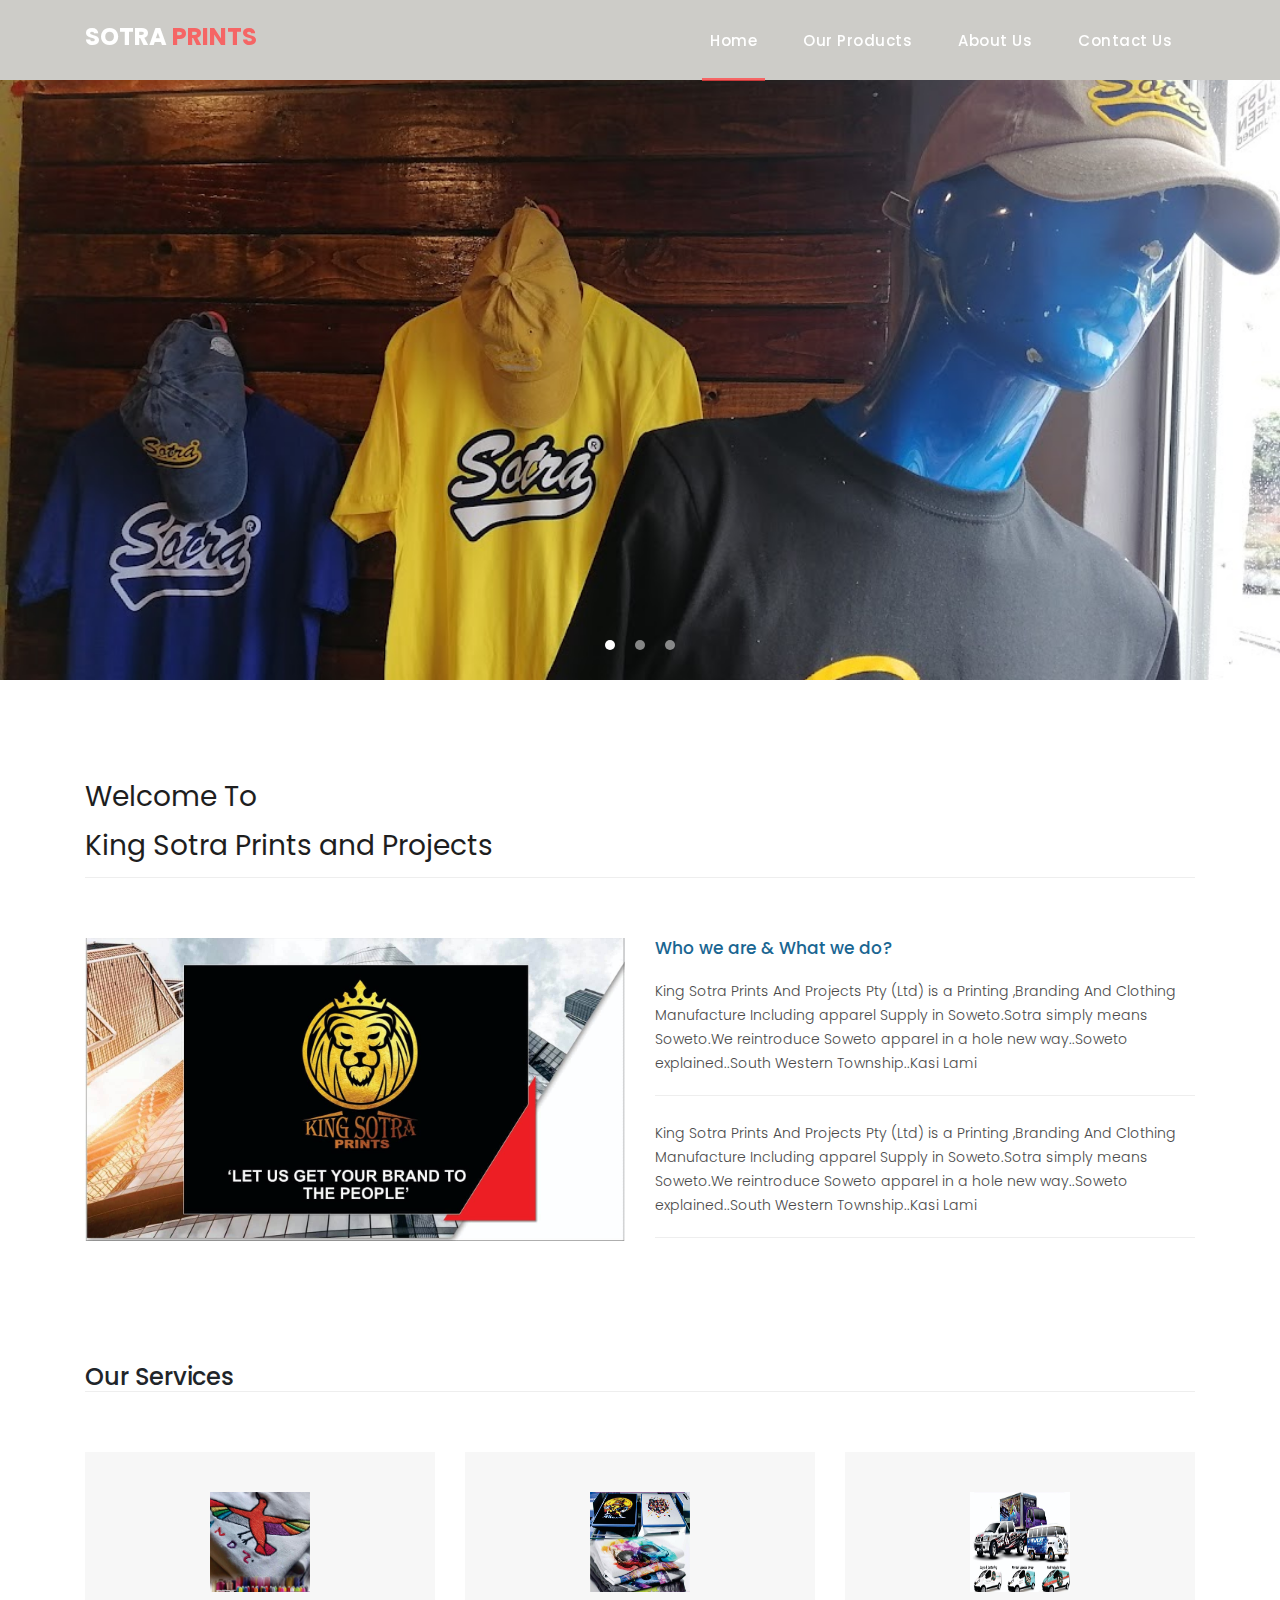
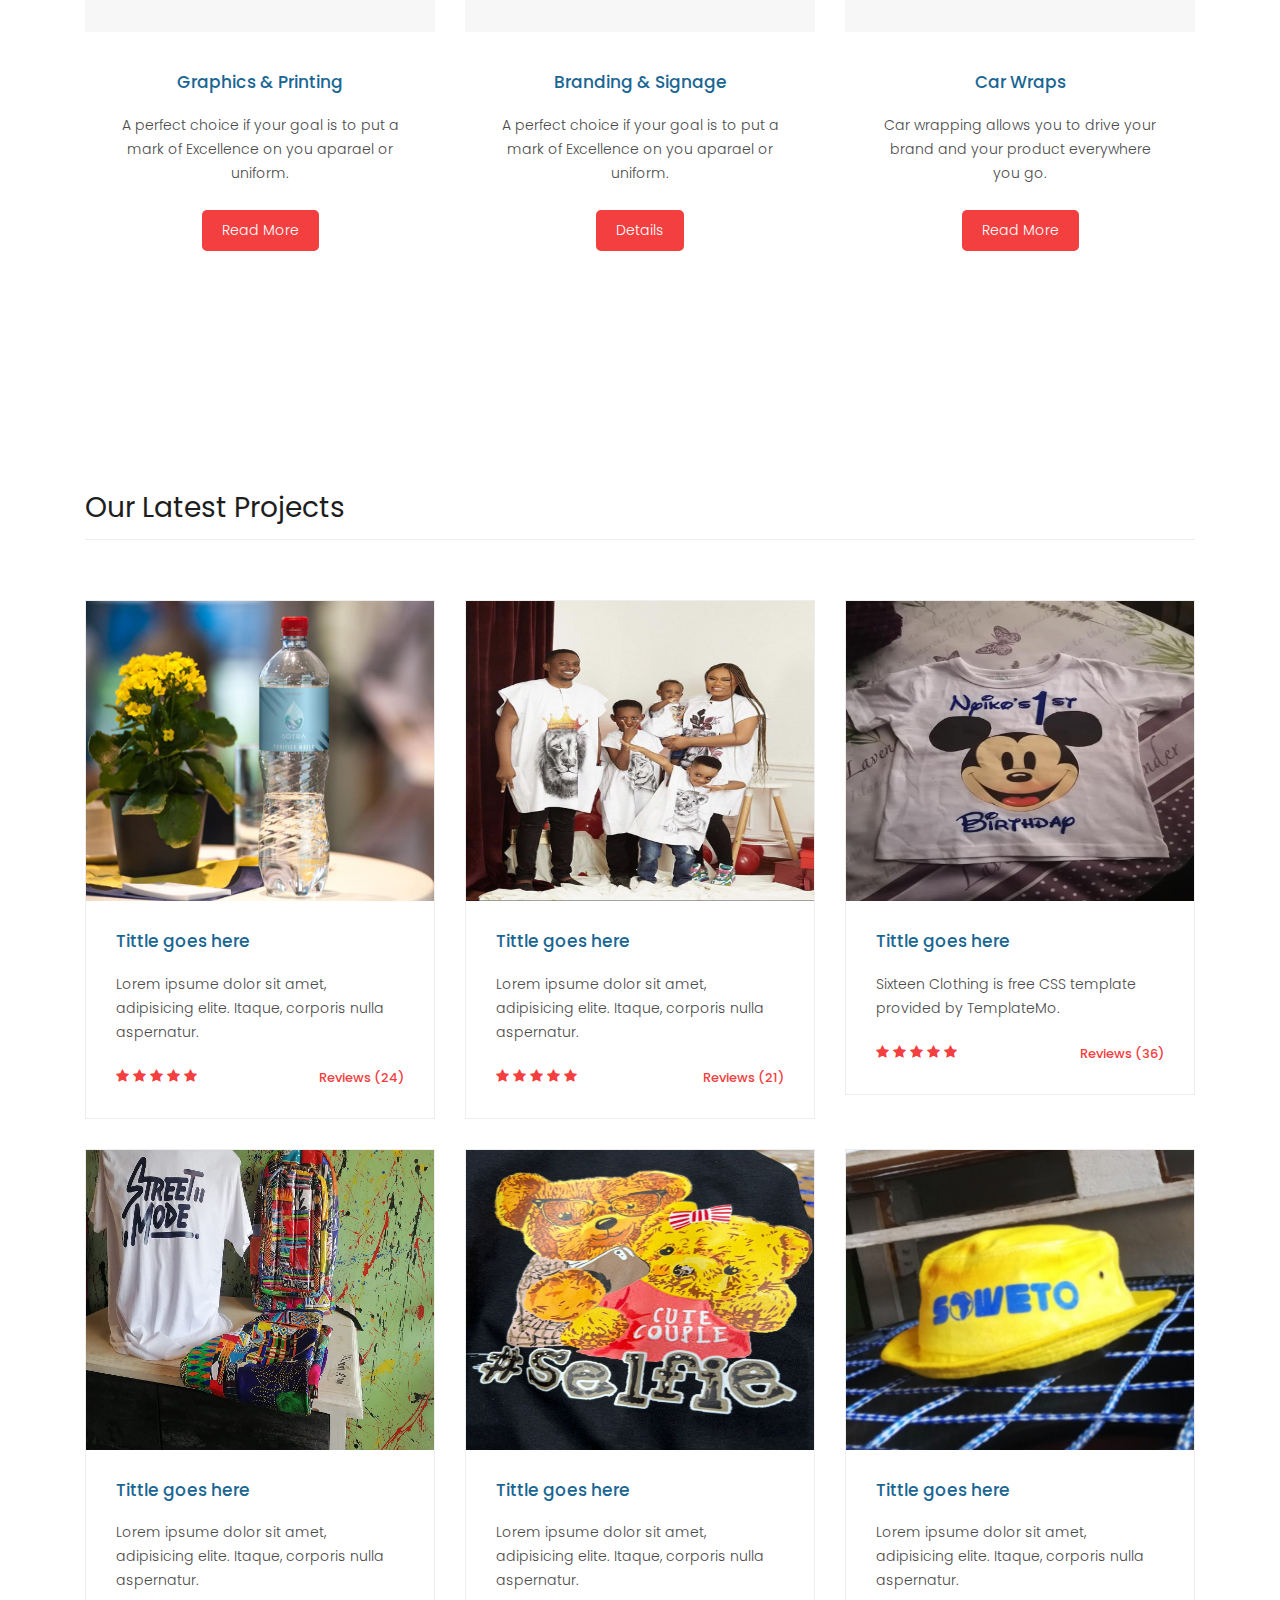
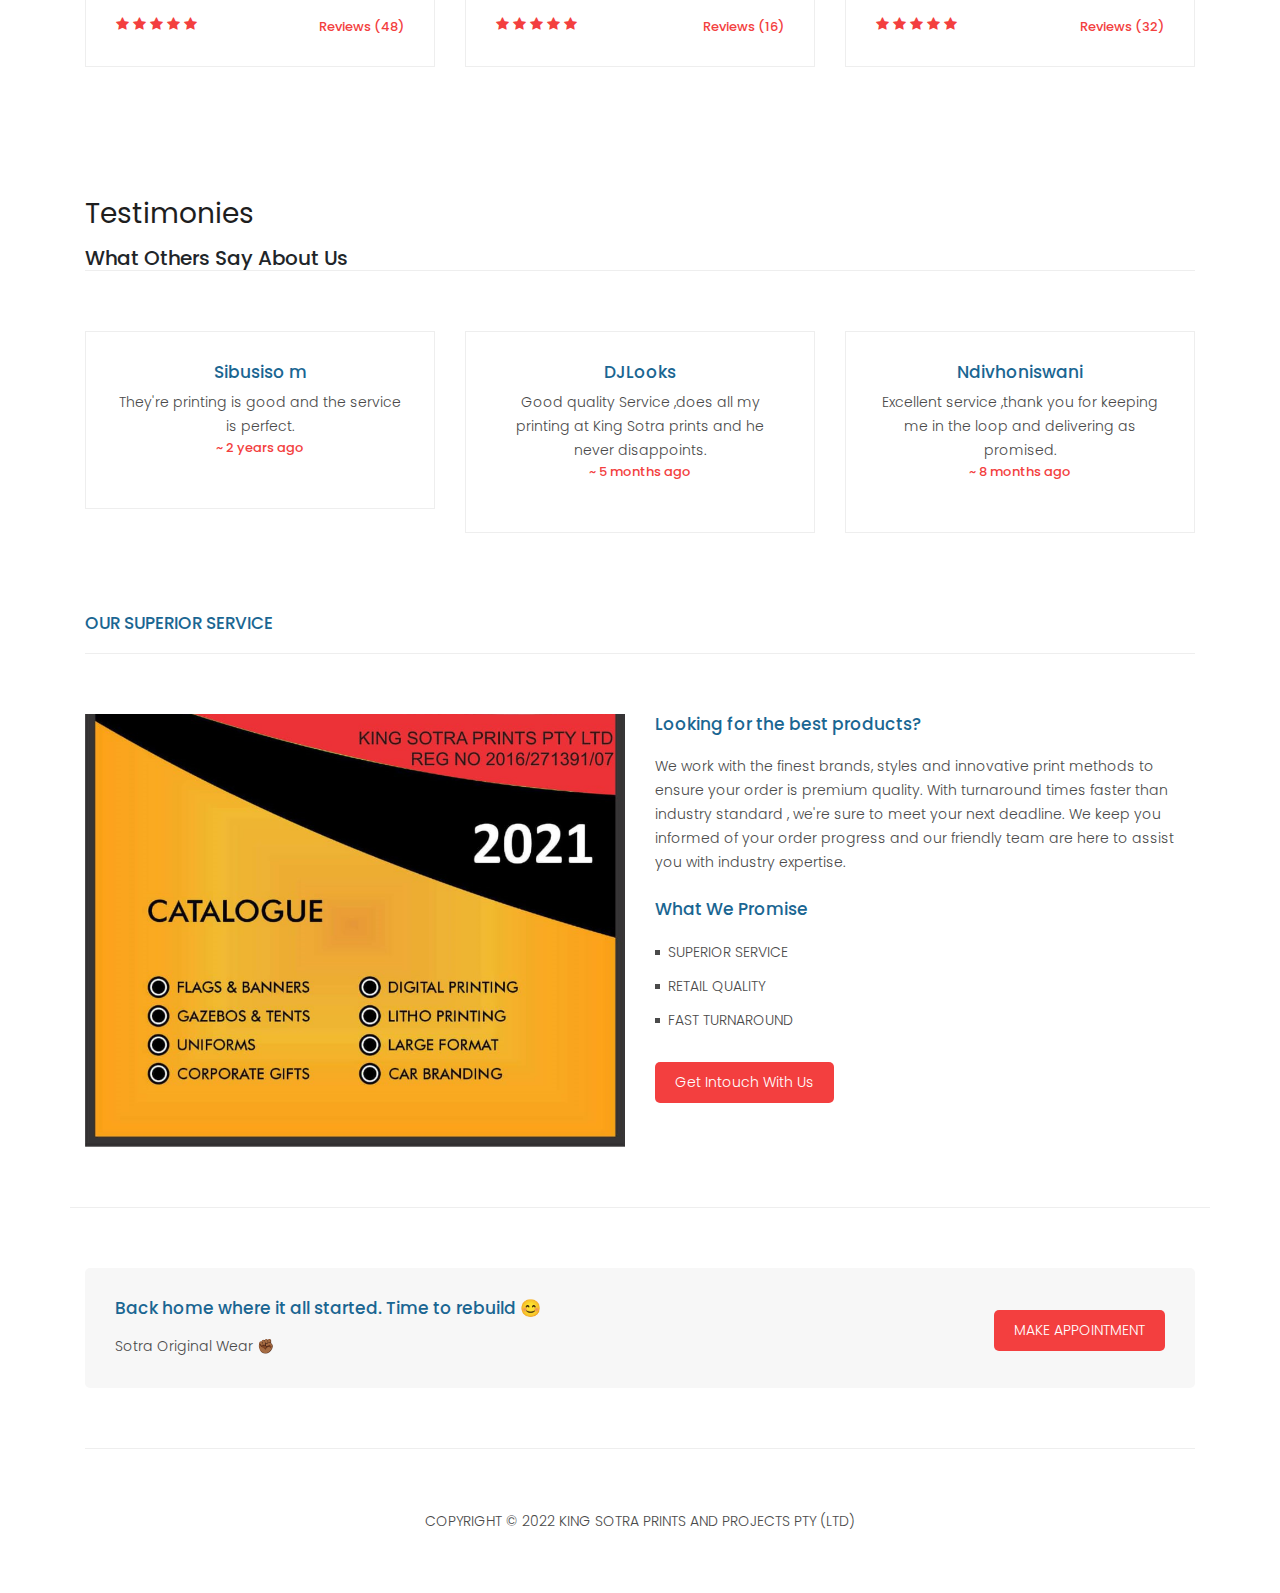
<file: index.html>
<!DOCTYPE html>
<html lang="en">

  <head>

    <meta charset="utf-8">
    <meta name="viewport" content="width=device-width, initial-scale=1, shrink-to-fit=no">
    <meta name="description" content="">
    <meta name="author" content="">
    <link href="https://fonts.googleapis.com/css?family=Poppins:100,200,300,400,500,600,700,800,900&display=swap" rel="stylesheet">

    <title>Sixteen Clothing HTML Template</title>

    <!-- Bootstrap core CSS -->
    <link href="vendor/bootstrap/css/bootstrap.min.css" rel="stylesheet">
    <!-- Additional CSS Files -->
    <link rel="stylesheet" href="assets/css/fontawesome.css">
    <link rel="stylesheet" href="assets/css/templatemo-sixteen.css">
    <link rel="stylesheet" href="assets/css/owl.css">

  </head>

  <body>

    <!-- ***** Preloader Start ***** -->
    <div id="preloader">
        <div class="jumper">
            <div></div>
            <div></div>
            <div></div>
        </div>
    </div>  
    <!-- ***** Preloader End ***** -->

    <!-- Header -->
    <header class="">
      <nav class="navbar navbar-expand-lg">
        <div class="container">
          <a class="navbar-brand" href="index.html"><h2>Sotra<em> Prints</em></h2></a>
          <a href="#" class="logo navbar-brand">
            <!-- <img src="./assets/images/sotra.jpg" width="80" height="80" alt=""> -->
          </a>
          <button class="navbar-toggler" type="button" data-toggle="collapse" data-target="#navbarResponsive" aria-controls="navbarResponsive" aria-expanded="false" aria-label="Toggle navigation">
            <span class="navbar-toggler-icon"></span>
          </button>
          <div class="collapse navbar-collapse" id="navbarResponsive">
            <ul class="navbar-nav ml-auto">
              <li class="nav-item active">
                <a class="nav-link" href="index.html">Home
                  <span class="sr-only">(current)</span>
                </a>
              </li> 
              <li class="nav-item">
                <a class="nav-link" href="products.html">Our Products</a>
              </li>
              <li class="nav-item">
                <a class="nav-link" href="about.html">About Us</a>
              </li>
              <li class="nav-item">
                <a class="nav-link" href="contact.html">Contact Us</a>
              </li>
            </ul>
          </div>
        </div>
      </nav>
    </header>

    <!-- Page Content -->
    <!-- Banner Starts Here -->
    <div class="banner header-text">
      <div class="owl-banner owl-carousel">
        <div class="banner-item-01">
          <div class="text-content">
            
          </div>
        </div>
        <div class="banner-item-02">
          <div class="text-content">
            <h4>We Do</h4>
            <h2>Printing, Branding and Clothing</h2>
          </div>
        </div>
        <div class="banner-item-03">
          <div class="text-content">
            <h4>We also Do</h4>
            <h2>Manufacturing Including Apparel</h2>
          </div>
        </div>
      </div>
    </div>
    <!-- Banner Ends Here -->
    <div class="best-features about-features">
      <div class="container">
        <div class="row">
          <div class="col-md-12">
            <div class="section-heading">
              <h2>Welcome To</h2>
              <h2>King Sotra Prints and Projects</h2>
            </div>
          </div>
          <div class="col-md-6">
            <div class="right-image">
              <img src="assets/images/sot.jpg" alt="">
            </div>
          </div>
          <div class="col-md-6">
            <div class="left-content">
              <h4>Who we are &amp; What we do?</h4>
              <p>King Sotra Prints And Projects Pty (Ltd) is a
                Printing ,Branding And Clothing Manufacture Including apparel Supply in Soweto.Sotra simply means Soweto.We reintroduce Soweto apparel in a hole new way..Soweto explained..South Western Township..Kasi Lami</p>
                <p>King Sotra Prints And Projects Pty (Ltd) is a
                  Printing ,Branding And Clothing Manufacture Including apparel Supply in Soweto.Sotra simply means Soweto.We reintroduce Soweto apparel in a hole new way..Soweto explained..South Western Township..Kasi Lami</p>
              <!-- <ul class="social-icons">
                <li><a href="#"><i class="fa fa-facebook"></i></a></li>
                <li><a href="#"><i class="fa fa-twitter"></i></a></li>
                <li><a href="#"><i class="fa fa-linkedin"></i></a></li>
                <li><a href="#"><i class="fa fa-behance"></i></a></li>
              </ul> -->
            </div>
          </div>
        </div>
      </div>
    </div>




    <div class="services">
      <div class="container">
        <div class="row">
          <div class="col-md-12">
            <div class="section-heading">
              <h4>Our Services</h4>
            </div>
          </div>
          <div class="col-md-4">
            <div class="service-item">
              <div class="icon">
                <img src="./assets/images/iconA.png" width="100px" height="100px" alt="">
              </div>
              <div class="down-content">
                <h4>Graphics & Printing</h4>
                <p>A perfect choice if your goal is to put a mark of Excellence on you aparael or uniform.</p>
                <a href="#" class="filled-button">Read More</a>
              </div>
            </div>
          </div>
          <div class="col-md-4">
            <div class="service-item">
              <div class="icon">
                <img src="./assets/images/iconB.png" width="100px" height="100px" alt="">
              </div>
              <div class="down-content">
                <h4>Branding & Signage</h4>
                <p>A perfect choice if your goal is to put a mark of Excellence on you aparael or uniform.</p>
                <a href="#" class="filled-button">Details</a>
              </div>
            </div>
          </div>
          <div class="col-md-4">
            <div class="service-item">
              <div class="icon">
                <img src="./assets/images/iconC.png" width="100px" height="100px" alt="">
              </div>
              <div class="down-content">
                <h4>Car Wraps</h4>
                <p>Car wrapping allows you to drive your brand and your product everywhere you go.</p>
                <a href="#" class="filled-button">Read More</a>
              </div>
            </div>
          </div>
        </div>
      </div>
    </div>


    <div class="latest-products">
      <div class="container">
        <div class="row">
          <div class="col-md-12">
            <div class="section-heading">
              <h2>Our Latest Projects</h2>
            </div>
          </div>
          <div class="col-md-4">
            <div class="product-item">
              <a href="#"><img src="assets/images/st1.jpg" alt=""></a>
              <div class="down-content">
                <a href="#"><h4>Tittle goes here</h4></a>
                
                <p>Lorem ipsume dolor sit amet, adipisicing elite. Itaque, corporis nulla aspernatur.</p>
                <ul class="stars">
                  <li><i class="fa fa-star"></i></li>
                  <li><i class="fa fa-star"></i></li>
                  <li><i class="fa fa-star"></i></li>
                  <li><i class="fa fa-star"></i></li>
                  <li><i class="fa fa-star"></i></li>
                </ul>
                <span>Reviews (24)</span>
              </div>
            </div>
          </div>
          <div class="col-md-4">
            <div class="product-item">
              <a href="#"><img src="assets/images/st2.jpg" alt=""></a>
              <div class="down-content">
                <a href="#"><h4>Tittle goes here</h4></a>
                
                <p>Lorem ipsume dolor sit amet, adipisicing elite. Itaque, corporis nulla aspernatur.</p>
                <ul class="stars">
                  <li><i class="fa fa-star"></i></li>
                  <li><i class="fa fa-star"></i></li>
                  <li><i class="fa fa-star"></i></li>
                  <li><i class="fa fa-star"></i></li>
                  <li><i class="fa fa-star"></i></li>
                </ul>
                <span>Reviews (21)</span>
              </div>
            </div>
          </div>
          <div class="col-md-4">
            <div class="product-item">
              <a href="#"><img src="assets/images/st3.jpg" alt=""></a>
              <div class="down-content">
                <a href="#"><h4>Tittle goes here</h4></a>
               
                <p>Sixteen Clothing is free CSS template provided by TemplateMo.</p>
                <ul class="stars">
                  <li><i class="fa fa-star"></i></li>
                  <li><i class="fa fa-star"></i></li>
                  <li><i class="fa fa-star"></i></li>
                  <li><i class="fa fa-star"></i></li>
                  <li><i class="fa fa-star"></i></li>
                </ul>
                <span>Reviews (36)</span>
              </div>
            </div>
          </div>
          <div class="col-md-4">
            <div class="product-item">
              <a href="#"><img src="assets/images/st5.jpg" alt=""></a>
              <div class="down-content">
                <a href="#"><h4>Tittle goes here</h4></a>
                
                <p>Lorem ipsume dolor sit amet, adipisicing elite. Itaque, corporis nulla aspernatur.</p>
                <ul class="stars">
                  <li><i class="fa fa-star"></i></li>
                  <li><i class="fa fa-star"></i></li>
                  <li><i class="fa fa-star"></i></li>
                  <li><i class="fa fa-star"></i></li>
                  <li><i class="fa fa-star"></i></li>
                </ul>
                <span>Reviews (48)</span>
              </div>
            </div>
          </div>
          <div class="col-md-4">
            <div class="product-item">
              <a href="#"><img src="assets/images/st6.jpg" alt=""></a>
              <div class="down-content">
                <a href="#"><h4>Tittle goes here</h4></a>
               
                <p>Lorem ipsume dolor sit amet, adipisicing elite. Itaque, corporis nulla aspernatur.</p>
                <ul class="stars">
                  <li><i class="fa fa-star"></i></li>
                  <li><i class="fa fa-star"></i></li>
                  <li><i class="fa fa-star"></i></li>
                  <li><i class="fa fa-star"></i></li>
                  <li><i class="fa fa-star"></i></li>
                </ul>
                <span>Reviews (16)</span>
              </div>
            </div>
          </div>
          <div class="col-md-4">
            <div class="product-item">
              <a href="#"><img src="assets/images/st7.jpg" alt=""></a>
              <div class="down-content">
                <a href="#"><h4>Tittle goes here</h4></a>
                
                <p>Lorem ipsume dolor sit amet, adipisicing elite. Itaque, corporis nulla aspernatur.</p>
                <ul class="stars">
                  <li><i class="fa fa-star"></i></li>
                  <li><i class="fa fa-star"></i></li>
                  <li><i class="fa fa-star"></i></li>
                  <li><i class="fa fa-star"></i></li>
                  <li><i class="fa fa-star"></i></li>
                </ul>
                <span>Reviews (32)</span>
              </div>
            </div>
          </div>
        </div>
      </div>
    </div>

    <div class="team-members">
      <div class="container">
        <div class="row">
          <div class="col-md-12">
            <div class="section-heading">
              <h2>Testimonies</h2>
              <h5>What Others Say About Us</h5>
             
            </div>
          </div>
        
          <div class="col-md-4">
            <div class="team-member">
             
              <div class="down-content">
                
                <h4>Sibusiso m</h4>
                <p>They're printing is good and the service is perfect.</p>
                <span>~ 2 years ago</span>
              </div>
            </div>
          </div>
          <div class="col-md-4">
            <div class="team-member">
              
              <div class="down-content">
                <h4>DJLooks</h4>
                <p>Good quality Service ,does all my printing at King Sotra prints and he never disappoints.</p>
                <span>~ 5 months ago</span>
              </div>
            </div>
          </div>
          <div class="col-md-4">
            <div class="team-member">
            
              <div class="down-content">
                <h4>Ndivhoniswani</h4>
                <p>Excellent service ,thank you for keeping me in the loop and delivering as promised.</p>
                <span>~ 8 months ago</span>
              </div>
            </div>
          </div>
        </div>
      </div>
    </div>

    <div class="best-features">
      <div class="container">
        <div class="row">
          <div class="col-md-12">
            <div class="section-heading">
             <h4>OUR SUPERIOR SERVICE</h4>
            </div>
          </div>
          <div class="col-md-6">
            <div class="right-image">
              <img src="assets/images/cat.png" alt="">
            </div>
          </div>
          <div class="col-md-6">
            <div class="left-content">
              <h4>Looking for the best products?</h4>
              <p>We work with the finest brands, styles and innovative print methods to ensure your order is premium quality.
                With turnaround times faster than industry standard , we're sure to meet your next deadline.
                 We keep you informed of your order progress and our friendly team are here to assist you with industry expertise.  
              </p>
              <h4>What We Promise</h4>
              <ul class="featured-list">
                <li><a href="#">SUPERIOR SERVICE</a></li>
                <li><a href="#">RETAIL QUALITY</a></li>
                <li><a href="#">FAST TURNAROUND</a></li>
              </ul>
              <a href="about.html" class="filled-button">Get Intouch With Us</a>
            </div>
          </div>
          
        </div>
      </div>
    </div>


    <div class="call-to-action">
      <div class="container">
        <div class="row">
          <div class="col-md-12">
            <div class="inner-content">
              <div class="row">
                <div class="col-md-8">
                  <h4>Back home where it all started. Time to rebuild 😊
                  </h4>
                  <p>Sotra Original Wear ✊🏾</p>
                 
                </div>
                <div class="col-md-4">
                  <a href="#" class="filled-button">MAKE APPOINTMENT</a>
                </div>
              </div>
            </div>
          </div>
        </div>
      </div>
    </div>

    
    <footer>
      <div class="container">
        <div class="row">
          <div class="col-md-12">
            <div class="inner-content">
              <p>Copyright &copy; 2022 King Sotra Prints And Projects Pty (Ltd)</p>
            </div>
          </div>
        </div>
      </div>
    </footer>


    <!-- Bootstrap core JavaScript -->
    <script src="vendor/jquery/jquery.min.js"></script>
    <script src="vendor/bootstrap/js/bootstrap.bundle.min.js"></script>


    <!-- Additional Scripts -->
    <script src="assets/js/custom.js"></script>
    <script src="assets/js/owl.js"></script>
    <script src="assets/js/slick.js"></script>
    <script src="assets/js/isotope.js"></script>
    <script src="assets/js/accordions.js"></script>


    <script language = "text/Javascript"> 
      cleared[0] = cleared[1] = cleared[2] = 0; //set a cleared flag for each field
      function clearField(t){                   //declaring the array outside of the
      if(! cleared[t.id]){                      // function makes it static and global
          cleared[t.id] = 1;  // you could use true and false, but that's more typing
          t.value='';         // with more chance of typos
          t.style.color='#fff';
          }
      }
    </script>


  </body>

</html>
</file>
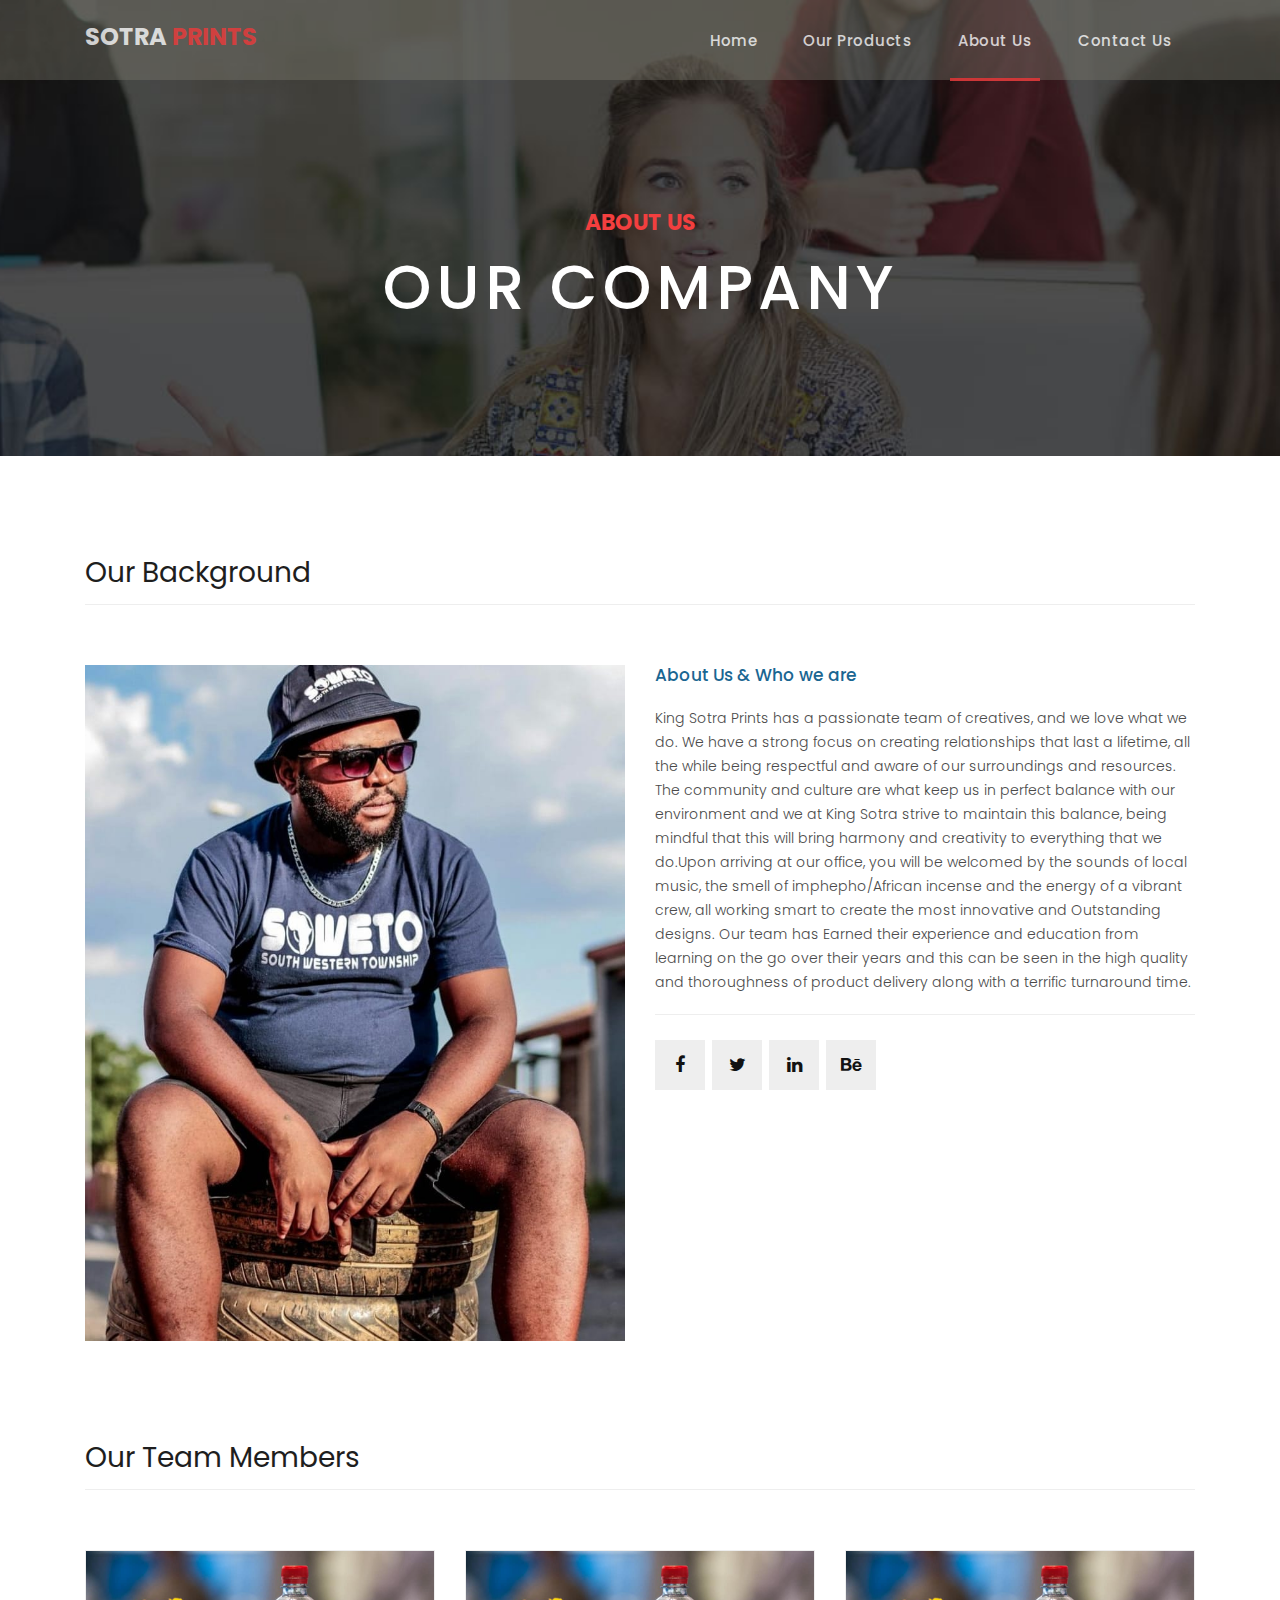
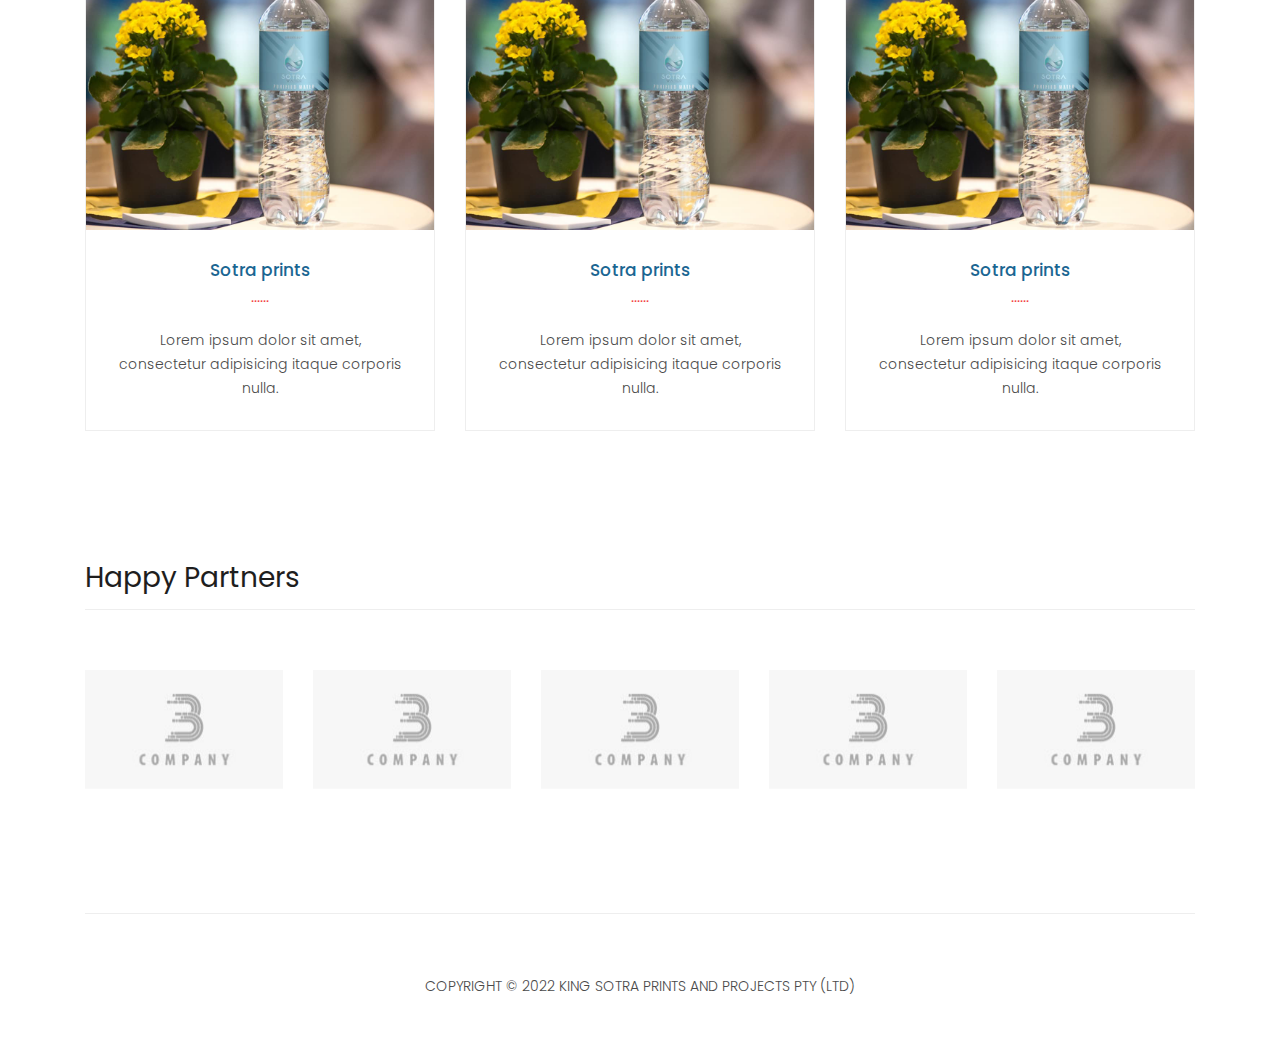
<file: about.html>
<!DOCTYPE html>
<html lang="en">

  <head>

    <meta charset="utf-8">
    <meta name="viewport" content="width=device-width, initial-scale=1, shrink-to-fit=no">
    <meta name="description" content="">
    <meta name="author" content="">
    <link href="https://fonts.googleapis.com/css?family=Poppins:100,200,300,400,500,600,700,800,900&display=swap" rel="stylesheet">

    <title>Sotra Prints - About Page</title>

    <!-- Bootstrap core CSS -->
    <link href="vendor/bootstrap/css/bootstrap.min.css" rel="stylesheet">

    <!-- Additional CSS Files -->
    <link rel="stylesheet" href="assets/css/fontawesome.css">
    <link rel="stylesheet" href="assets/css/templatemo-sixteen.css">
    <link rel="stylesheet" href="assets/css/owl.css">

  </head>

  <body>

    <!-- ***** Preloader Start ***** -->
    <div id="preloader">
        <div class="jumper">
            <div></div>
            <div></div>
            <div></div>
        </div>
    </div>  
    <!-- ***** Preloader End ***** -->

    <!-- Header -->
    <header class="">
      <nav class="navbar navbar-expand-lg">
        <div class="container">
          <a class="navbar-brand" href="index.html"><h2>Sotra <em>Prints</em></h2></a>
          <button class="navbar-toggler" type="button" data-toggle="collapse" data-target="#navbarResponsive" aria-controls="navbarResponsive" aria-expanded="false" aria-label="Toggle navigation">
            <span class="navbar-toggler-icon"></span>
          </button>
          <div class="collapse navbar-collapse" id="navbarResponsive">
            <ul class="navbar-nav ml-auto">
              <li class="nav-item">
                <a class="nav-link" href="index.html">Home
                  <span class="sr-only">(current)</span>
                </a>
              </li> 
              <li class="nav-item">
                <a class="nav-link" href="products.html">Our Products</a>
              </li>
              <li class="nav-item active">
                <a class="nav-link" href="about.html">About Us</a>
              </li>
              <li class="nav-item">
                <a class="nav-link" href="contact.html">Contact Us</a>
              </li>
            </ul>
          </div>
        </div>
      </nav>
    </header>

    <!-- Page Content -->
    <div class="page-heading about-heading header-text">
      <div class="container">
        <div class="row">
          <div class="col-md-12">
            <div class="text-content">
              <h4>about us</h4>
              <h2>our company</h2>
            </div>
          </div>
        </div>
      </div>
    </div>


    <div class="best-features about-features">
      <div class="container">
        <div class="row">
          <div class="col-md-12">
            <div class="section-heading">
              <h2>Our Background</h2>
            </div>
          </div>
          <div class="col-md-6">
            <div class="right-image">
              <img src="assets/images/man.jpg" alt="">
            </div>
          </div>
          <div class="col-md-6">
            <div class="left-content">
              <h4>About Us &amp; Who we are</h4>
              <p>King Sotra Prints has a passionate team of creatives, and we love what we do. We have a strong focus on creating relationships that last a lifetime, all the while being respectful and aware of our surroundings and resources.  The community and culture are what keep us in perfect balance with our environment and we at King Sotra strive to maintain this balance, being mindful that this will bring harmony and creativity to everything that we do.Upon arriving at our office, you will be welcomed by the sounds of local music, the smell of imphepho/African incense and the energy of a vibrant crew, all working smart to create the most innovative and Outstanding designs. Our team has Earned their experience and education from learning on the go over their years and this can be seen in the high quality and thoroughness of product delivery along with a terrific turnaround time.</p>
              <ul class="social-icons">
                <li><a href="#"><i class="fa fa-facebook"></i></a></li>
                <li><a href="#"><i class="fa fa-twitter"></i></a></li>
                <li><a href="#"><i class="fa fa-linkedin"></i></a></li>
                <li><a href="#"><i class="fa fa-behance"></i></a></li>
              </ul>
            </div>
          </div>
        </div>
      </div>
    </div>

    
    <div class="team-members">
      <div class="container">
        <div class="row">
          <div class="col-md-12">
            <div class="section-heading">
              <h2>Our Team Members</h2>
            </div>
          </div>
          <div class="col-md-4">
            <div class="team-member">
              <div class="thumb-container">
                <img src="assets/images/st1.jpg" alt="">
                <div class="hover-effect">
                  <div class="hover-content">
                    <ul class="social-icons">
                      <li><a href="#"><i class="fa fa-facebook"></i></a></li>
                      <li><a href="#"><i class="fa fa-twitter"></i></a></li>
                      <li><a href="#"><i class="fa fa-linkedin"></i></a></li>
                      <li><a href="#"><i class="fa fa-behance"></i></a></li>
                    </ul>
                  </div>
                </div>
              </div>
              <div class="down-content">
                <h4>Sotra prints</h4>
                <span>......</span>
                <p>Lorem ipsum dolor sit amet, consectetur adipisicing itaque corporis nulla.</p>
              </div>
            </div>
          </div>
          <div class="col-md-4">
            <div class="team-member">
              <div class="thumb-container">
                <img src="assets/images/st1.jpg" alt="">
                <div class="hover-effect">
                  <div class="hover-content">
                    <ul class="social-icons">
                      <li><a href="#"><i class="fa fa-facebook"></i></a></li>
                      <li><a href="#"><i class="fa fa-twitter"></i></a></li>
                      <li><a href="#"><i class="fa fa-linkedin"></i></a></li>
                      <li><a href="#"><i class="fa fa-behance"></i></a></li>
                    </ul>
                  </div>
                </div>
              </div>
              <div class="down-content">
                <h4>Sotra prints</h4>
                <span>......</span>
                <p>Lorem ipsum dolor sit amet, consectetur adipisicing itaque corporis nulla.</p>
              </div>
            </div>
          </div>
        
       
     
          <div class="col-md-4">
            <div class="team-member">
              <div class="thumb-container">
                <img src="assets/images/st1.jpg" alt="">
                <div class="hover-effect">
                  <div class="hover-content">
                    <ul class="social-icons">
                      <li><a href="#"><i class="fa fa-facebook"></i></a></li>
                      <li><a href="#"><i class="fa fa-twitter"></i></a></li>
                      <li><a href="#"><i class="fa fa-linkedin"></i></a></li>
                      <li><a href="#"><i class="fa fa-behance"></i></a></li>
                    </ul>
                  </div>
                </div>
              </div>
              <div class="down-content">
                <h4>Sotra prints</h4>
                <span>......</span>
                <p>Lorem ipsum dolor sit amet, consectetur adipisicing itaque corporis nulla.</p>
              </div>
            </div>
          </div>
        </div>
      </div>
    </div>




    <div class="happy-clients">
      <div class="container">
        <div class="row">
          <div class="col-md-12">
            <div class="section-heading">
              <h2>Happy Partners</h2>
            </div>
          </div>
          <div class="col-md-12">
            <div class="owl-clients owl-carousel">
              <div class="client-item">
                <img src="assets/images/client-01.png" alt="1">
              </div>
              
              <div class="client-item">
                <img src="assets/images/client-01.png" alt="2">
              </div>
              
              <div class="client-item">
                <img src="assets/images/client-01.png" alt="3">
              </div>
              
              <div class="client-item">
                <img src="assets/images/client-01.png" alt="4">
              </div>
              
              <div class="client-item">
                <img src="assets/images/client-01.png" alt="5">
              </div>
              
              <div class="client-item">
                <img src="assets/images/client-01.png" alt="6">
              </div>
            </div>
          </div>
        </div>
      </div>
    </div>

    
    <footer>
      <div class="container">
        <div class="row">
          <div class="col-md-12">
            <div class="inner-content">
              <p>Copyright &copy; 2022 King Sotra Prints And Projects Pty (Ltd)</p>
            </div>
          </div>
        </div>
      </div>
    </footer>


    <!-- Bootstrap core JavaScript -->
    <script src="vendor/jquery/jquery.min.js"></script>
    <script src="vendor/bootstrap/js/bootstrap.bundle.min.js"></script>


    <!-- Additional Scripts -->
    <script src="assets/js/custom.js"></script>
    <script src="assets/js/owl.js"></script>
    <script src="assets/js/slick.js"></script>
    <script src="assets/js/isotope.js"></script>
    <script src="assets/js/accordions.js"></script>


    <script language = "text/Javascript"> 
      cleared[0] = cleared[1] = cleared[2] = 0; //set a cleared flag for each field
      function clearField(t){                   //declaring the array outside of the
      if(! cleared[t.id]){                      // function makes it static and global
          cleared[t.id] = 1;  // you could use true and false, but that's more typing
          t.value='';         // with more chance of typos
          t.style.color='#fff';
          }
      }
    </script>


  </body>

</html>
</file>
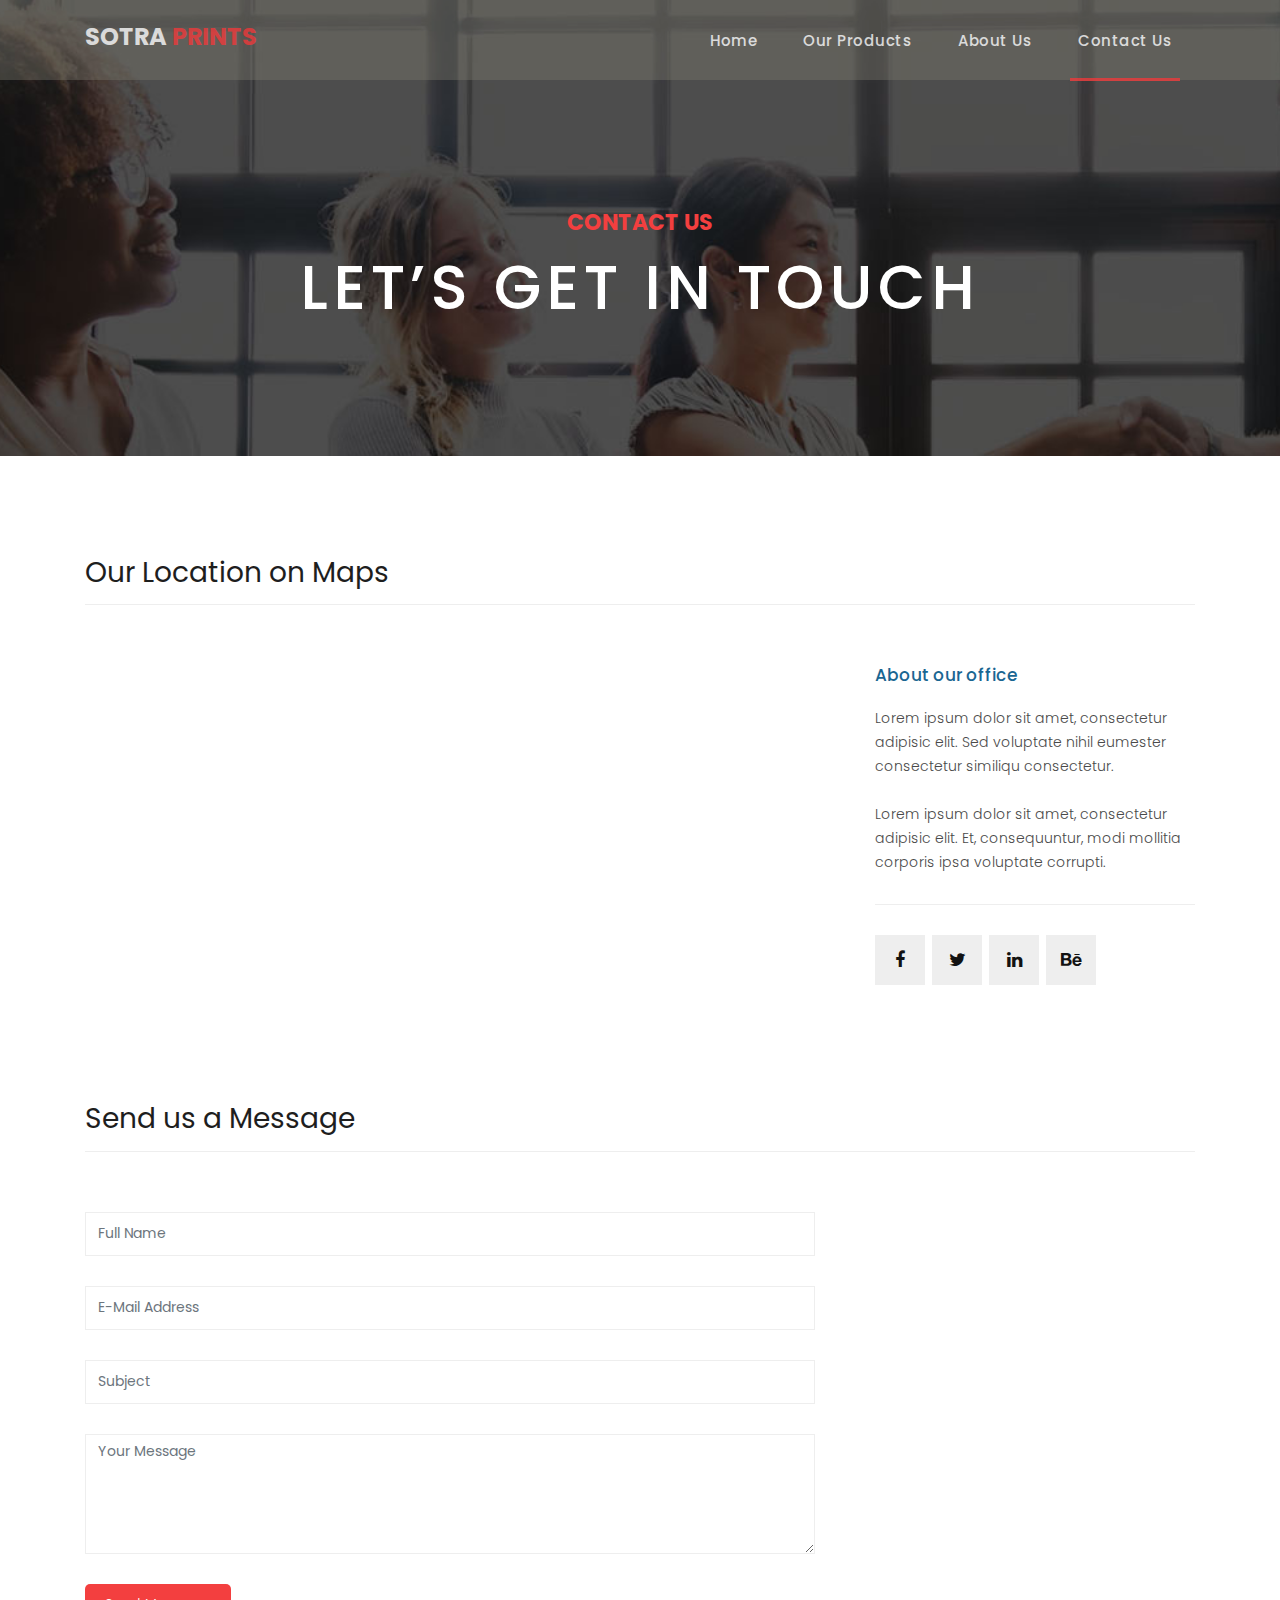
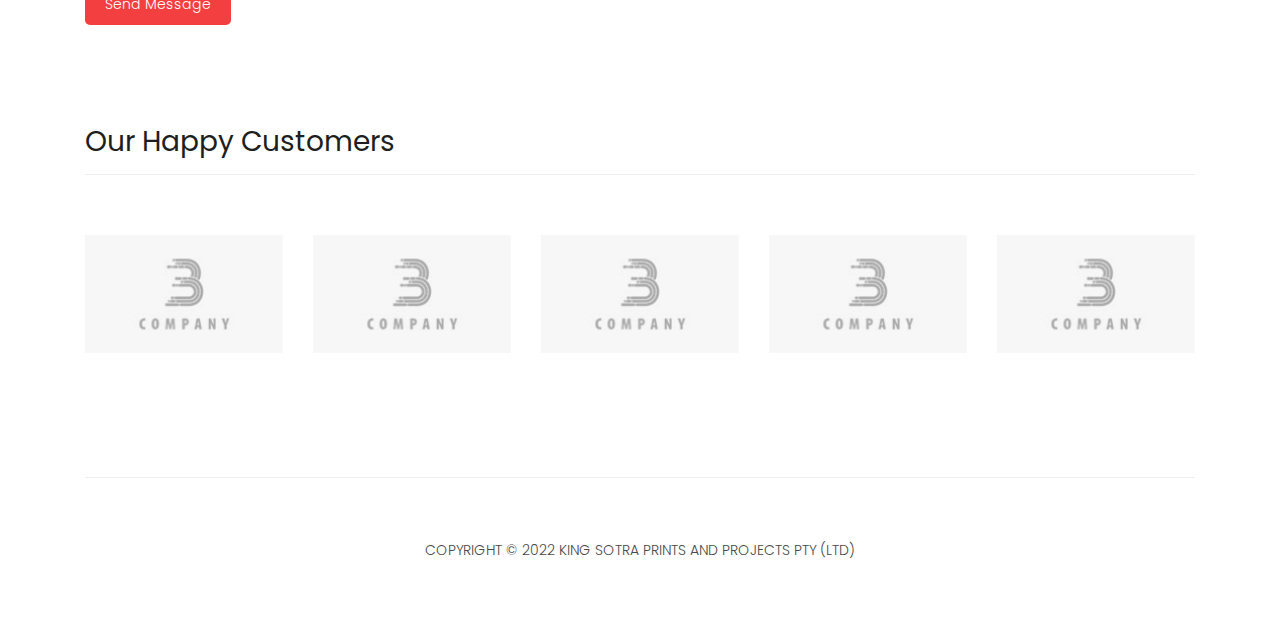
<file: contact.html>
<!DOCTYPE html>
<html lang="en">

  <head>

    <meta charset="utf-8">
    <meta name="viewport" content="width=device-width, initial-scale=1, shrink-to-fit=no">
    <meta name="description" content="">
    <meta name="author" content="">
    <link href="https://fonts.googleapis.com/css?family=Poppins:100,200,300,400,500,600,700,800,900&display=swap" rel="stylesheet">

    <title>Sotra prints- Contact Page</title>

    <!-- Bootstrap core CSS -->
    <link href="vendor/bootstrap/css/bootstrap.min.css" rel="stylesheet">

    <!-- Additional CSS Files -->
    <link rel="stylesheet" href="assets/css/fontawesome.css">
    <link rel="stylesheet" href="assets/css/templatemo-sixteen.css">
    <link rel="stylesheet" href="assets/css/owl.css">

  </head>

  <body>

    <!-- ***** Preloader Start ***** -->
    <div id="preloader">
        <div class="jumper">
            <div></div>
            <div></div>
            <div></div>
        </div>
    </div>  
    <!-- ***** Preloader End ***** -->

    <!-- Header -->
    <header class="">
      <nav class="navbar navbar-expand-lg">
        <div class="container">
          <a class="navbar-brand" href="index.html"><h2>Sotra <em>Prints</em></h2></a>
          <button class="navbar-toggler" type="button" data-toggle="collapse" data-target="#navbarResponsive" aria-controls="navbarResponsive" aria-expanded="false" aria-label="Toggle navigation">
            <span class="navbar-toggler-icon"></span>
          </button>
          <div class="collapse navbar-collapse" id="navbarResponsive">
            <ul class="navbar-nav ml-auto">
              <li class="nav-item">
                <a class="nav-link" href="index.html">Home
                  <span class="sr-only">(current)</span>
                </a>
              </li> 
              <li class="nav-item">
                <a class="nav-link" href="products.html">Our Products</a>
              </li>
              <li class="nav-item">
                <a class="nav-link" href="about.html">About Us</a>
              </li>
              <li class="nav-item active">
                <a class="nav-link" href="contact.html">Contact Us</a>
              </li>
            </ul>
          </div>
        </div>
      </nav>
    </header>

    <!-- Page Content -->
    <div class="page-heading contact-heading header-text">
      <div class="container">
        <div class="row">
          <div class="col-md-12">
            <div class="text-content">
              <h4>contact us</h4>
              <h2>let’s get in touch</h2>
            </div>
          </div>
        </div>
      </div>
    </div>


    <div class="find-us">
      <div class="container">
        <div class="row">
          <div class="col-md-12">
            <div class="section-heading">
              <h2>Our Location on Maps</h2>
            </div>
          </div>
          <div class="col-md-8">
<!-- How to change your own map point
	1. Go to Google Maps
	2. Click on your location point
	3. Click "Share" and choose "Embed map" tab
	4. Copy only URL and paste it within the src="" field below
-->
            <div id="map">
              <iframe src="https://maps.google.com/maps?q=Av.+L%C3%BAcio+Costa,+Rio+de+Janeiro+-+RJ,+Brazil&t=&z=13&ie=UTF8&iwloc=&output=embed" width="100%" height="330px" frameborder="0" style="border:0" allowfullscreen></iframe>
            </div>
          </div>
          <div class="col-md-4">
            <div class="left-content">
              <h4>About our office</h4>
              <p>Lorem ipsum dolor sit amet, consectetur adipisic elit. Sed voluptate nihil eumester consectetur similiqu consectetur.<br><br>Lorem ipsum dolor sit amet, consectetur adipisic elit. Et, consequuntur, modi mollitia corporis ipsa voluptate corrupti.</p>
              <ul class="social-icons">
                <li><a href="#"><i class="fa fa-facebook"></i></a></li>
                <li><a href="#"><i class="fa fa-twitter"></i></a></li>
                <li><a href="#"><i class="fa fa-linkedin"></i></a></li>
                <li><a href="#"><i class="fa fa-behance"></i></a></li>
              </ul>
            </div>
          </div>
        </div>
      </div>
    </div>

    
    <div class="send-message">
      <div class="container">
        <div class="row">
          <div class="col-md-12">
            <div class="section-heading">
              <h2>Send us a Message</h2>
            </div>
          </div>
          <div class="col-md-8">
            <div class="contact-form">
              <form id="contact" action="" method="post">
                <div class="row">
                  <div class="col-lg-12 col-md-12 col-sm-12">
                    <fieldset>
                      <input name="name" type="text" class="form-control" id="name" placeholder="Full Name" required="">
                    </fieldset>
                  </div>
                  <div class="col-lg-12 col-md-12 col-sm-12">
                    <fieldset>
                      <input name="email" type="text" class="form-control" id="email" placeholder="E-Mail Address" required="">
                    </fieldset>
                  </div>
                  <div class="col-lg-12 col-md-12 col-sm-12">
                    <fieldset>
                      <input name="subject" type="text" class="form-control" id="subject" placeholder="Subject" required="">
                    </fieldset>
                  </div>
                  <div class="col-lg-12">
                    <fieldset>
                      <textarea name="message" rows="6" class="form-control" id="message" placeholder="Your Message" required=""></textarea>
                    </fieldset>
                  </div>
                  <div class="col-lg-12">
                    <fieldset>
                      <button type="submit" id="form-submit" class="filled-button">Send Message</button>
                    </fieldset>
                  </div>
                </div>
              </form>
            </div>
          </div>
          
        </div>
      </div>
    </div>

    <div class="happy-clients">
      <div class="container">
        <div class="row">
          <div class="col-md-12">
            <div class="section-heading">
              <h2>Our Happy Customers</h2>
            </div>
          </div>
          <div class="col-md-12">
            <div class="owl-clients owl-carousel">
              <div class="client-item">
                <img src="assets/images/client-01.png" alt="1">
              </div>
              
              <div class="client-item">
                <img src="assets/images/client-01.png" alt="2">
              </div>
              
              <div class="client-item">
                <img src="assets/images/client-01.png" alt="3">
              </div>
              
              <div class="client-item">
                <img src="assets/images/client-01.png" alt="4">
              </div>
              
              <div class="client-item">
                <img src="assets/images/client-01.png" alt="5">
              </div>
              
              <div class="client-item">
                <img src="assets/images/client-01.png" alt="6">
              </div>
            </div>
          </div>
        </div>
      </div>
    </div>

    
    <footer>
      <div class="container">
        <div class="row">
          <div class="col-md-12">
            <div class="inner-content">
              <p>Copyright &copy; 2022 King Sotra Prints And Projects Pty (Ltd)</p>
            </div>
          </div>
        </div>
      </div>
    </footer>


    <!-- Bootstrap core JavaScript -->
    <script src="vendor/jquery/jquery.min.js"></script>
    <script src="vendor/bootstrap/js/bootstrap.bundle.min.js"></script>


    <!-- Additional Scripts -->
    <script src="assets/js/custom.js"></script>
    <script src="assets/js/owl.js"></script>
    <script src="assets/js/slick.js"></script>
    <script src="assets/js/isotope.js"></script>
    <script src="assets/js/accordions.js"></script>


    <script language = "text/Javascript"> 
      cleared[0] = cleared[1] = cleared[2] = 0; //set a cleared flag for each field
      function clearField(t){                   //declaring the array outside of the
      if(! cleared[t.id]){                      // function makes it static and global
          cleared[t.id] = 1;  // you could use true and false, but that's more typing
          t.value='';         // with more chance of typos
          t.style.color='#fff';
          }
      }
    </script>


  </body>

</html>
</file>
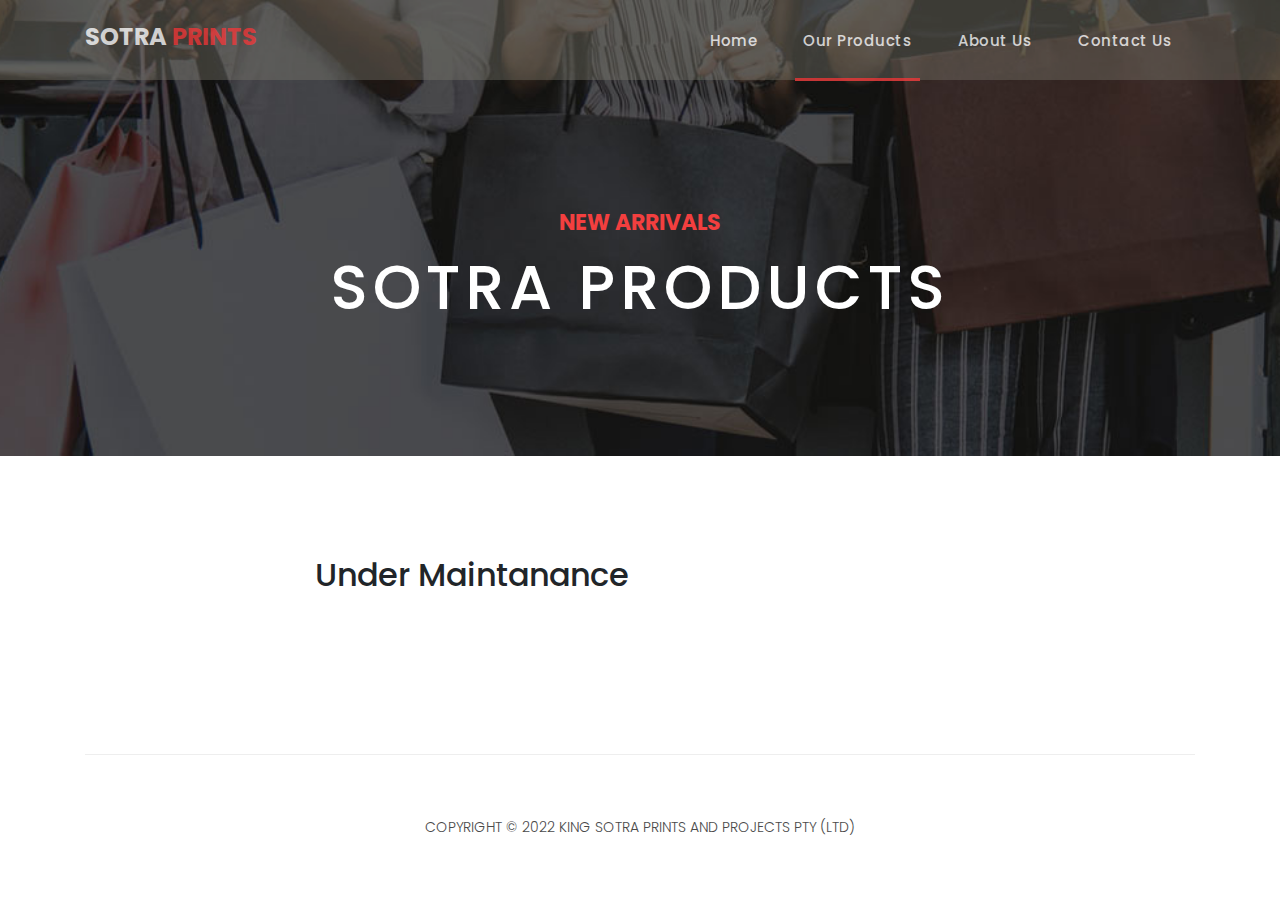
<file: products.html>
<!DOCTYPE html>
<html lang="en">

  <head>

    <meta charset="utf-8">
    <meta name="viewport" content="width=device-width, initial-scale=1, shrink-to-fit=no">
    <meta name="description" content="">
    <meta name="author" content="">
    <link href="https://fonts.googleapis.com/css?family=Poppins:100,200,300,400,500,600,700,800,900&display=swap" rel="stylesheet">

    <title>Sotra Prints</title>

    <!-- Bootstrap core CSS -->
    <link href="vendor/bootstrap/css/bootstrap.min.css" rel="stylesheet">


    <!-- Additional CSS Files -->
    <link rel="stylesheet" href="assets/css/fontawesome.css">
    <link rel="stylesheet" href="assets/css/templatemo-sixteen.css">
    <link rel="stylesheet" href="assets/css/owl.css">

  </head>

  <body>

    <!-- ***** Preloader Start ***** -->
    <div id="preloader">
        <div class="jumper">
            <div></div>
            <div></div>
            <div></div>
        </div>
    </div>  
    <!-- ***** Preloader End ***** -->

    <!-- Header -->
    <header class="">
      <nav class="navbar navbar-expand-lg">
        <div class="container">
          <a class="navbar-brand" href="index.html"><h2>Sotra <em>Prints</em></h2></a>
          <button class="navbar-toggler" type="button" data-toggle="collapse" data-target="#navbarResponsive" aria-controls="navbarResponsive" aria-expanded="false" aria-label="Toggle navigation">
            <span class="navbar-toggler-icon"></span>
          </button>
          <div class="collapse navbar-collapse" id="navbarResponsive">
            <ul class="navbar-nav ml-auto">
              <li class="nav-item">
                <a class="nav-link" href="index.html">Home
                  <span class="sr-only">(current)</span>
                </a>
              </li> 
              <li class="nav-item active">
                <a class="nav-link" href="products.html">Our Products</a>
              </li>
              <li class="nav-item">
                <a class="nav-link" href="about.html">About Us</a>
              </li>
              <li class="nav-item">
                <a class="nav-link" href="contact.html">Contact Us</a>
              </li>
            </ul>
          </div>
        </div>
      </nav>
    </header>

    <!-- Page Content -->
    <div class="page-heading products-heading header-text">
      <div class="container">
        <div class="row">
          <div class="col-md-12">
            <div class="text-content">
              <h4>new arrivals</h4>
              <h2>Sotra products</h2>
            </div>
          </div>
        </div>
      </div>
    </div>

    <div class="col-md-12">
      <div class="text-content" style="margin:100px 300px ;">
        <h2>Under Maintanance</h2>
      </div>
    </div>

   

    <footer>
      <div class="container">
        <div class="row">
          <div class="col-md-12">
            <div class="inner-content">
              <p>Copyright &copy; 2022 King Sotra Prints And Projects Pty (Ltd)</p>
            </div>
          </div>
        </div>
      </div>
    </footer>


    <!-- Bootstrap core JavaScript -->
    <script src="vendor/jquery/jquery.min.js"></script>
    <script src="vendor/bootstrap/js/bootstrap.bundle.min.js"></script>


    <!-- Additional Scripts -->
    <script src="assets/js/custom.js"></script>
    <script src="assets/js/owl.js"></script>
    <script src="assets/js/slick.js"></script>
    <script src="assets/js/isotope.js"></script>
    <script src="assets/js/accordions.js"></script>


    <script language = "text/Javascript"> 
      cleared[0] = cleared[1] = cleared[2] = 0; //set a cleared flag for each field
      function clearField(t){                   //declaring the array outside of the
      if(! cleared[t.id]){                      // function makes it static and global
          cleared[t.id] = 1;  // you could use true and false, but that's more typing
          t.value='';         // with more chance of typos
          t.style.color='#fff';
          }
      }
    </script>


  </body>

</html>
</file>
<file: assets/css/templatemo-sixteen.css>
body {
  font-family: 'Poppins', sans-serif;
  overflow-x: hidden;
  text-rendering: optimizeLegibility;
  -webkit-font-smoothing: antialiased;
  -moz-osx-font-smoothing: grayscale;
}
p {
	margin-bottom: 0px;
	font-size: 14px;
	font-weight: 300;
	color: #4a4a4a;
	line-height: 24px;
}
a {
	text-decoration: none!important;
}
ul {
	padding: 0;
	margin: 0;
	list-style: none;
}

h1,h2,h3,h4,h5,h6 {
	margin: 0px;
}

ul.social-icons li {
	display: inline-block;
	margin-right: 3px;
}

ul.social-icons li:last-child {
	margin-right: 0px;
}

ul.social-icons li a {
	width: 50px;
	height: 50px;
	display: inline-block;
	line-height: 50px;
	background-color: #eee;
	color: #121212;
	font-size: 18px;
	text-align: center;
	transition: all .3s;
}

ul.social-icons li a:hover {
	background-color: #f33f3f;
	color: #fff;
}

a.filled-button {
	background-color: #f33f3f;
	color: #fff;
	font-size: 14px;
	text-transform: capitalize;
	font-weight: 300;
	padding: 10px 20px;
	border-radius: 5px;
	display: inline-block;
	transition: all 0.3s;
}

a.filled-button:hover {
	background-color: #121212;
	color: #fff;
}

.section-heading {
	text-align: left;
	margin-bottom: 60px;
	border-bottom: 1px solid #eee;
}

.section-heading h2 {
	font-size: 28px;
	font-weight: 400;
	color: #1e1e1e;
	margin-bottom: 15px;
}

.products-heading {
	background-image: url(../images/products-heading.jpg);
}

.about-heading {
	background-image: url(../images/about-heading.jpg);
}

.contact-heading {
	background-image: url(../images/contact-heading.jpg);
}

.page-heading {
	padding: 210px 0px 130px 0px;
	text-align: center;
	background-position: center center;
	background-repeat: no-repeat;
	background-size: cover;
}

.page-heading .text-content h4 {
	color: #f33f3f;
	font-size: 22px;
	text-transform: uppercase;
	font-weight: 700;
	margin-bottom: 15px;
}

.page-heading .text-content h2 {
	color: #fff;
	font-size: 62px;
	text-transform: uppercase;
	letter-spacing: 5px;
}

#preloader {
  overflow: hidden;
  background: #f33f3f;
  left: 0;
  right: 0;
  top: 0;
  bottom: 0;
  position: fixed;
  z-index: 9999999;
  color: #fff;
}

#preloader .jumper {
  left: 0;
  top: 0;
  right: 0;
  bottom: 0;
  display: block;
  position: absolute;
  margin: auto;
  width: 50px;
  height: 50px;
}

#preloader .jumper > div {
  background-color: #fff;
  width: 10px;
  height: 10px;
  border-radius: 100%;
  -webkit-animation-fill-mode: both;
  animation-fill-mode: both;
  position: absolute;
  opacity: 0;
  width: 50px;
  height: 50px;
  -webkit-animation: jumper 1s 0s linear infinite;
  animation: jumper 1s 0s linear infinite;
}

#preloader .jumper > div:nth-child(2) {
  -webkit-animation-delay: 0.33333s;
  animation-delay: 0.33333s;
}

#preloader .jumper > div:nth-child(3) {
  -webkit-animation-delay: 0.66666s;
  animation-delay: 0.66666s;
}

@-webkit-keyframes jumper {
  0% {
    opacity: 0;
    -webkit-transform: scale(0);
    transform: scale(0);
  }
  5% {
    opacity: 1;
  }
  100% {
    -webkit-transform: scale(1);
    transform: scale(1);
    opacity: 0;
  }
}

@keyframes jumper {
  0% {
    opacity: 0;
    -webkit-transform: scale(0);
    transform: scale(0);
  }
  5% {
    opacity: 1;
  }
  100% {
    opacity: 0;
  }
}


/* Header Style */
header {
	position: absolute;
	z-index: 99999;
	width: 100%;
	height: 80px;
	background-color: #7f7e727c;
	opacity: 80%;
	-webkit-transition: all 0.3s ease-in-out 0s;
    -moz-transition: all 0.3s ease-in-out 0s;
    -o-transition: all 0.3s ease-in-out 0s;
    transition: all 0.3s ease-in-out 0s;
}
header .navbar {
	padding: 17px 0px;
}
.background-header .navbar {
	padding: 17px 0px;
}
.background-header {
	top: 0;
	position: fixed;
	background-color: #fff!important;
	box-shadow: 0px 1px 10px rgba(0,0,0,0.1);
}
.background-header .navbar-brand h2 {
	color: #121212!important;
}
.background-header .navbar-nav a.nav-link {
	color: #1e1e1e!important;
}
.background-header .navbar-nav .nav-link:hover,
.background-header .navbar-nav .active>.nav-link,
.background-header .navbar-nav .nav-link.active,
.background-header .navbar-nav .nav-link.show,
.background-header .navbar-nav .show>.nav-link {
	color: #f33f3f!important;
}
.navbar .navbar-brand {
	float: 	left;
	margin-top: -22px;
	outline: none;
}
.navbar .navbar-brand h2 {
	color: #fff;
	text-transform: uppercase;
	font-size: 24px;
	font-weight: 700;
	-webkit-transition: all .3s ease 0s;
    -moz-transition: all .3s ease 0s;
    -o-transition: all .3s ease 0s;
    transition: all .3s ease 0s;
}
.navbar .navbar-brand h2 em {
	font-style: normal;
	color: #f33f3f;
}
#navbarResponsive {
	z-index: 999;
}
.navbar-collapse {
	text-align: center;
}
.navbar .navbar-nav .nav-item {
	margin: 0px 15px;
}
.navbar .navbar-nav a.nav-link {
	text-transform: capitalize;
	font-size: 15px;
	font-weight: 500;
	letter-spacing: 0.5px;
	color: #fff;
	transition: all 0.5s;
	margin-top: 5px;
}
.navbar .navbar-nav .nav-link:hover,
.navbar .navbar-nav .active>.nav-link,
.navbar .navbar-nav .nav-link.active,
.navbar .navbar-nav .nav-link.show,
.navbar .navbar-nav .show>.nav-link {
	color: #fff;
	padding-bottom: 25px;
	border-bottom: 3px solid #f33f3f;
}
.navbar .navbar-toggler-icon {
	background-image: none;
}
.navbar .navbar-toggler {
	border-color: #fff;
	background-color: #fff;	
	height: 36px;
	outline: none;
	border-radius: 0px;
	position: absolute;
	right: 30px;
	top: 20px;
}
.navbar .navbar-toggler-icon:after {
	content: '\f0c9';
	color: #f33f3f;
	font-size: 18px;
	line-height: 26px;
	font-family: 'FontAwesome';
}



/* Banner Style */
.banner {
	position: relative;
	text-align: center;
	padding-top: 80px;
}

.banner-item-01 {
	padding: 300px 0px;
	background-image: url(../images/bannerS.jpg);
	background-size: cover;
	background-repeat: no-repeat;
	background-position: center center;
}

.banner-item-02 {
	padding: 300px 0px;
	background-image: url(../images/fan.jpg);
	background-size: cover;
	background-repeat: no-repeat;
	background-position: center center;
}

.banner-item-03 {
	padding: 300px 0px;
	background-image: url(../images/work.jpg);
	background-size: cover;
	background-repeat: no-repeat;
	background-position: center center;
}

.banner .banner-item {
	max-height: 600px;
}

.banner .text-content {
	position: absolute;
	top: 50%;
	transform: translateY(-50%);
	text-align: center;
	width: 100%;
}

.product-item img{
	width: 300px;
	height: 300px;
}
.banner .text-content h4 {
	color: #f33f3f;
	font-size: 22px;
	text-transform: uppercase;
	font-weight: 700;
	margin-bottom: 15px;
}

.banner .text-content h2 {
	color: #fff;
	font-size: 62px;
	text-transform: uppercase;
	letter-spacing: 5px;
}

.owl-banner .owl-dots .owl-dot {
  border-radius: 3px;
}
.owl-banner .owl-dots {
    display: -webkit-box;
    display: -webkit-flex;
    display: -ms-flexbox;
    display: flex;
    -ms-flex-pack: center;
    -webkit-justify-content: center;
    justify-content: center;
    position: absolute;
    left: 50%;
    transform: translateX(-50%);
    bottom: 30px;
}
.owl-banner .owl-dots .owl-dot {
    width: 10px;
    height: 10px;
    border-radius: 50%;
    margin: 0 10px;
    background-color: #fff;
    opacity: 0.5;
}
.owl-banner .owl-dots .owl-dot:focus {
    outline: none
}
.owl-banner .owl-dots .owl-dot.active {
    background-color: #fff;
    opacity: 1;
}



/* Latest Produtcs */

.latest-products {
	margin-top: 100px;
}

.latest-products .section-heading a {
	float: right;
	margin-top: -35px;
	text-transform: uppercase;
	font-size: 13px;
	font-weight: 700;
	color: #f33f3f;
}

.product-item {
	border: 1px solid #eee;
	margin-bottom: 30px;
}

.product-item .down-content {
	padding: 30px;
	position: relative;
}

.product-item img {
	width: 100%;
	overflow: hidden;
}

.product-item .down-content h4 {
	font-size: 17px;
	color: #1a6692;
	margin-bottom: 20px;
}

.product-item .down-content h6 {
	position: absolute;
	top: 30px;
	right: 30px;
	font-size: 18px;
	color: #121212;
}

.product-item .down-content p {
	margin-bottom: 20px;
}

.product-item .down-content ul li {
	display: inline-block;
}

.product-item .down-content ul li i {
	color: #f33f3f;
	font-size: 14px;
}

.product-item .down-content span {
	position: absolute;
	right: 30px;
	bottom: 30px;
	font-size: 13px;
	color: #f33f3f;
	font-weight: 500;
}




/* Best Features */

.about-features {
	margin-top: 100px!important;
}

.about-features p {
	border-bottom: 1px solid #eee;
	padding-bottom: 20px;
}

.about-features .container .row {
	padding-bottom: 0px!important;
	border-bottom: none!important;
}

.best-features {
	margin-top: 50px;
}

.best-features .container .row {
	border-bottom: 1px solid #eee;
	padding-bottom: 60px;
}

.best-features img {
	width: 100%;
	overflow: hidden;
}

.best-features h4 {
	font-size: 17px;
	color: #1a6692;
	margin-bottom: 20px;
}

.best-features ul.featured-list li {
	display: block;
	margin-bottom: 10px;
}

.best-features p {
	margin-bottom: 25px;
}

.best-features ul.featured-list li a {
	font-size: 14px;
	color: #4a4a4a;
	font-weight: 300;
	transition: all .3s;
	position: relative;
	padding-left: 13px;
}

.best-features ul.featured-list li a:before {
	content: '';
	width: 5px;
	height: 5px;
	display: inline-block;
	background-color: #4a4a4a;
	position: absolute;
	left: 0;
	transition: all .3s;
	top: 8px;
}

.best-features ul.featured-list li a:hover {
	color: #f33f3f;
}

.best-features ul.featured-list li a:hover::before {
	background-color: #f33f3f;
}

.best-features .filled-button {
	margin-top: 20px;
}





/* Call To Action */

.call-to-action .inner-content {
	margin-top: 60px;
	padding: 30px;
	background-color: #f7f7f7;
	border-radius: 5px;
}

.call-to-action .inner-content h4 {
	font-size: 17px;
	color: #1a6692;
	margin-bottom: 15px;
}

.call-to-action .inner-content em {
	font-style: normal;
	font-weight: 700;
}

.call-to-action .inner-content .col-md-4 {
	text-align: right;
}

.call-to-action .inner-content .filled-button {
	margin-top: 12px;
}




/* Footer */

footer {
	text-align: center;
}

footer .inner-content {
	border-top: 1px solid #eee;
	margin-top: 60px;
	padding: 60px 0px;
}

footer .inner-content p {
	text-transform: uppercase;
}

footer .inner-content p a {
	color: #f33f3f;
	margin-left: 3px;
}




/* Product Page */

.products {
	margin-top: 100px;
}

.products .filters {
	text-align: center;
	border-bottom: 1px solid #eee;
	padding-bottom: 10px;
	margin-bottom: 60px;
}

.products .filters li {
	text-transform: uppercase;
	font-size: 13px;
	font-weight: 700;
	color: #121212;
	display: inline-block;
	margin: 0px 10px;
	transition: all .3s;
	cursor: pointer;
}

.products .filters ul li.active,
.products .filters ul li:hover {
  color: #f33f3f;
}

.products ul.pages {
	margin-top: 30px;
	text-align: center;
}

.products ul.pages li {
	display: inline-block;
	margin: 0px 2px;
}

.products ul.pages li a {
	width: 44px;
	height: 44px;
	display: inline-block;
	line-height: 42px;
	border: 1px solid #eee;
	font-size: 15px;
	font-weight: 700;
	color: #121212;
	transition: all .3s;
}

.products ul.pages li a:hover,
.products ul.pages li.active a {
	background-color: #f33f3f;
	border-color: #f33f3f;
	color: #fff;
}



/* Team Members */

.team-members {
	margin-top: 100px;
}

.team-member {
	border: 1px solid #eee;
	margin-bottom: 30px;
}

.team-member img {
	width: 100%;
	overflow: hidden;
}

.team-member .down-content {
	padding: 30px;
	text-align: center;
}

.team-member .thumb-container {
	position: relative;
}

.team-member .thumb-container .hover-effect {
	position: absolute;
	background-color: rgba(243,63,63,0.9);
	top: 0;
	left: 0;
	width: 100%;
	height: 100%;
	opacity: 0;
	visibility: hidden;
	transition: all .5s;
}

.team-member .thumb-container .hover-effect .hover-content {
	position: absolute;
	display: inline-block;
	width: 100%;
	text-align: center;
	top: 50%;
	transform: translateY(-50%);
}

.team-member .thumb-container .hover-effect .hover-content ul.social-icons li a:hover {
	background-color: #fff;
	color: #f33f3f;
}

.team-member:hover .hover-effect {
	visibility: visible;
	opacity: 1;
}

.team-member .down-content h4 {
	font-size: 17px;
	color: #1a6692;
	margin-bottom: 8px;
}

.team-member .down-content span {
	display: block;
	font-size: 13px;
	color: #f33f3f;
	font-weight: 500;
	margin-bottom: 20px;
}




/* Services */

.services {
	/* background-image: url(../images/services-bg.jpg); */
	background-position: center center;
	background-repeat: no-repeat;
	background-size: cover;
	background-attachment: fixed;
	padding: 100px 0px;
}

.services .service-item {
	text-align: center;
}

.services .service-item .icon {
	background-color: #f7f7f7;
	padding: 40px;
}

.services .service-item .icon i {
	width: 100px;
	height: 100px;
	display: inline-block;
	text-align: center;
	line-height: 100px;
	background-color: #f33f3f;
	color: #fff;
	font-size: 32px;
}

.services .service-item .down-content {
	background-color: #fff;
	padding: 40px 30px;
}

.services .service-item .down-content h4 {
	font-size: 17px;
	color: #1a6692;
	margin-bottom: 20px;
}

.services .service-item .down-content p {
	margin-bottom: 25px;
}




/* Clients */

.happy-clients {
	margin-top: 100px;
	margin-bottom: 40px;
}

.happy-clients .client-item img {
	max-width: 100%;
	overflow: hidden;
	transition: all .3s;
	cursor: pointer;
}

.happy-clients .client-item img:hover {
	opacity: 0.8;
}




/* Find Us */

.find-us {
	margin-top: 100px;
}

.find-us p {
	border-bottom: 1px solid #eee;
	padding-bottom: 30px;
	margin-bottom: 30px;
}

.find-us h4 {
	font-size: 17px;
	color: #1a6692;
	margin-bottom: 20px;
}

.find-us .left-content {
	margin-left: 30px;
}



/* Send Message */

.send-message {
	margin-top: 100px;
}

.contact-form input {
	font-size: 14px;
	width: 100%;
	height: 44px;
	display: inline-block;
	line-height: 42px;
	border: 1px solid #eee;
	border-radius: 0px;
	margin-bottom: 30px;
}

.contact-form input:focus {
	box-shadow: none;
	border: 1px solid #eee;
}

.contact-form textarea {
	font-size: 14px;
	width: 100%;
	min-width: 100%;
	min-height: 120px;
	height: 120px;
	max-height: 180px;
	border: 1px solid #eee;
	border-radius: 0px;
	margin-bottom: 30px;
}

.contact-form textarea:focus {
	box-shadow: none;
	border: 1px solid #eee;
}

.contact-form button.filled-button {
	background-color: #f33f3f;
	color: #fff;
	font-size: 14px;
	text-transform: capitalize;
	font-weight: 300;
	padding: 10px 20px;
	border-radius: 5px;
	display: inline-block;
	transition: all 0.3s;
	border: none;
	outline: none;
	cursor: pointer;
}

.contact-form button.filled-button:hover {
	background-color: #121212;
	color: #fff;
}

.accordion {
	margin-left: 30px;
}

.accordion a {
	cursor: pointer;
	font-size: 17px;
	color: #1a6692!important;
	margin-bottom: 20px;
	transition: all .3s;
}

.accordion a:hover {
	color: #f33f3f!important;
}

.accordion a.active {
  color: #f33f3f!important;
}

.accordion li .content {
  display: none;
  margin-top: 10px;
}

.accordion li:first-child {
	border-top: 1px solid #eee;
}

.accordion li {
	border-bottom: 1px solid #eee;
	padding: 15px 0px;
}

/* Responsive Style */
@media (max-width: 768px) {
	.banner .text-content {
		width: 90%;
		margin-left: 5%;
	}
	.banner .text-content h4 {
		font-size: 22px;
	}

	.banner .text-content h2 {
		font-size: 36px;
		letter-spacing: 0.5px;
	}
	.banner-item-01,
	.banner-item-02,
	.banner-item-03 {
		padding: 180px 0px;
	}
	.page-heading .text-content h4 {
		font-size: 22px;
	}

	.page-heading .text-content h2 {
		font-size: 36px;
		letter-spacing: 0.5px;
	}
	.latest-products .section-heading a {
		float: none;
		margin-top: 0px;
		display: block;
		margin-bottom: 20px;
	}
	.product-item .down-content h4 {
		margin-bottom: 20px!important;
	}
	.product-item .down-content h6 {
		position: absolute!important;
		top: 30px!important;
		right: 30px!important;
	}
	.product-item .down-content span {
		position: absolute!important;
		right: 30px!important;
		bottom: 30px!important;
	}
	.best-features .left-content {
		margin-bottom: 30px;
	}
	.call-to-action .inner-content {
		text-align: center;
	}
	.call-to-action .inner-content .filled-button {
		text-align: center;
		width: 100%;
		margin-top: 20px;
	}
	.about-features img {
		margin-bottom: 30px;
	}
	.service-item {
		margin-bottom: 30px;
	}
	.find-us #map {
		margin-bottom: 30px;
	}
	.find-us .left-content {
		margin-left: 0px;
	}
	.send-message .accordion {
		margin-top: 30px;
		margin-left: 0px;
	}
}

@media (max-width: 992px) {
	.navbar .navbar-brand {
		position: absolute;
		left: 30px;
		top: 32px;
	}
	.navbar .navbar-brand {
		width: auto;
	}
	.navbar:after {
		display: none;
	}
	#navbarResponsive {
	    z-index: 99999;
	    position: absolute;
	    top: 80px;
	    left: 0;
	    width: 100%;
	    text-align: center;
	    background-color: #fff;
	    box-shadow: 0px 10px 10px rgba(0,0,0,0.1);
	}
	.navbar .navbar-nav .nav-item {
		border-bottom: 1px solid #eee;
	}
	.navbar .navbar-nav .nav-item:last-child {
		border-bottom: none;
	}
	.navbar .navbar-nav a.nav-link {
		padding: 15px 0px;
		color: #1e1e1e!important;
	}
	.navbar .navbar-nav .nav-link:hover,
	.navbar .navbar-nav .active>.nav-link,
	.navbar .navbar-nav .nav-link.active,
	.navbar .navbar-nav .nav-link.show,
	.navbar .navbar-nav .show>.nav-link {
		color: #f33f3f!important;
		border-bottom: none!important;
		padding-bottom: 15px;
	}
	.product-item .down-content h4 {
		margin-bottom: 10px;
	}
	.product-item .down-content h6 {
		position: relative;
		top: 0;
		right: 0;
		margin-bottom: 20px;
	}
	.product-item .down-content span {
		position: relative;
		right: 0;
		bottom: 0;
	}
}
</file>
